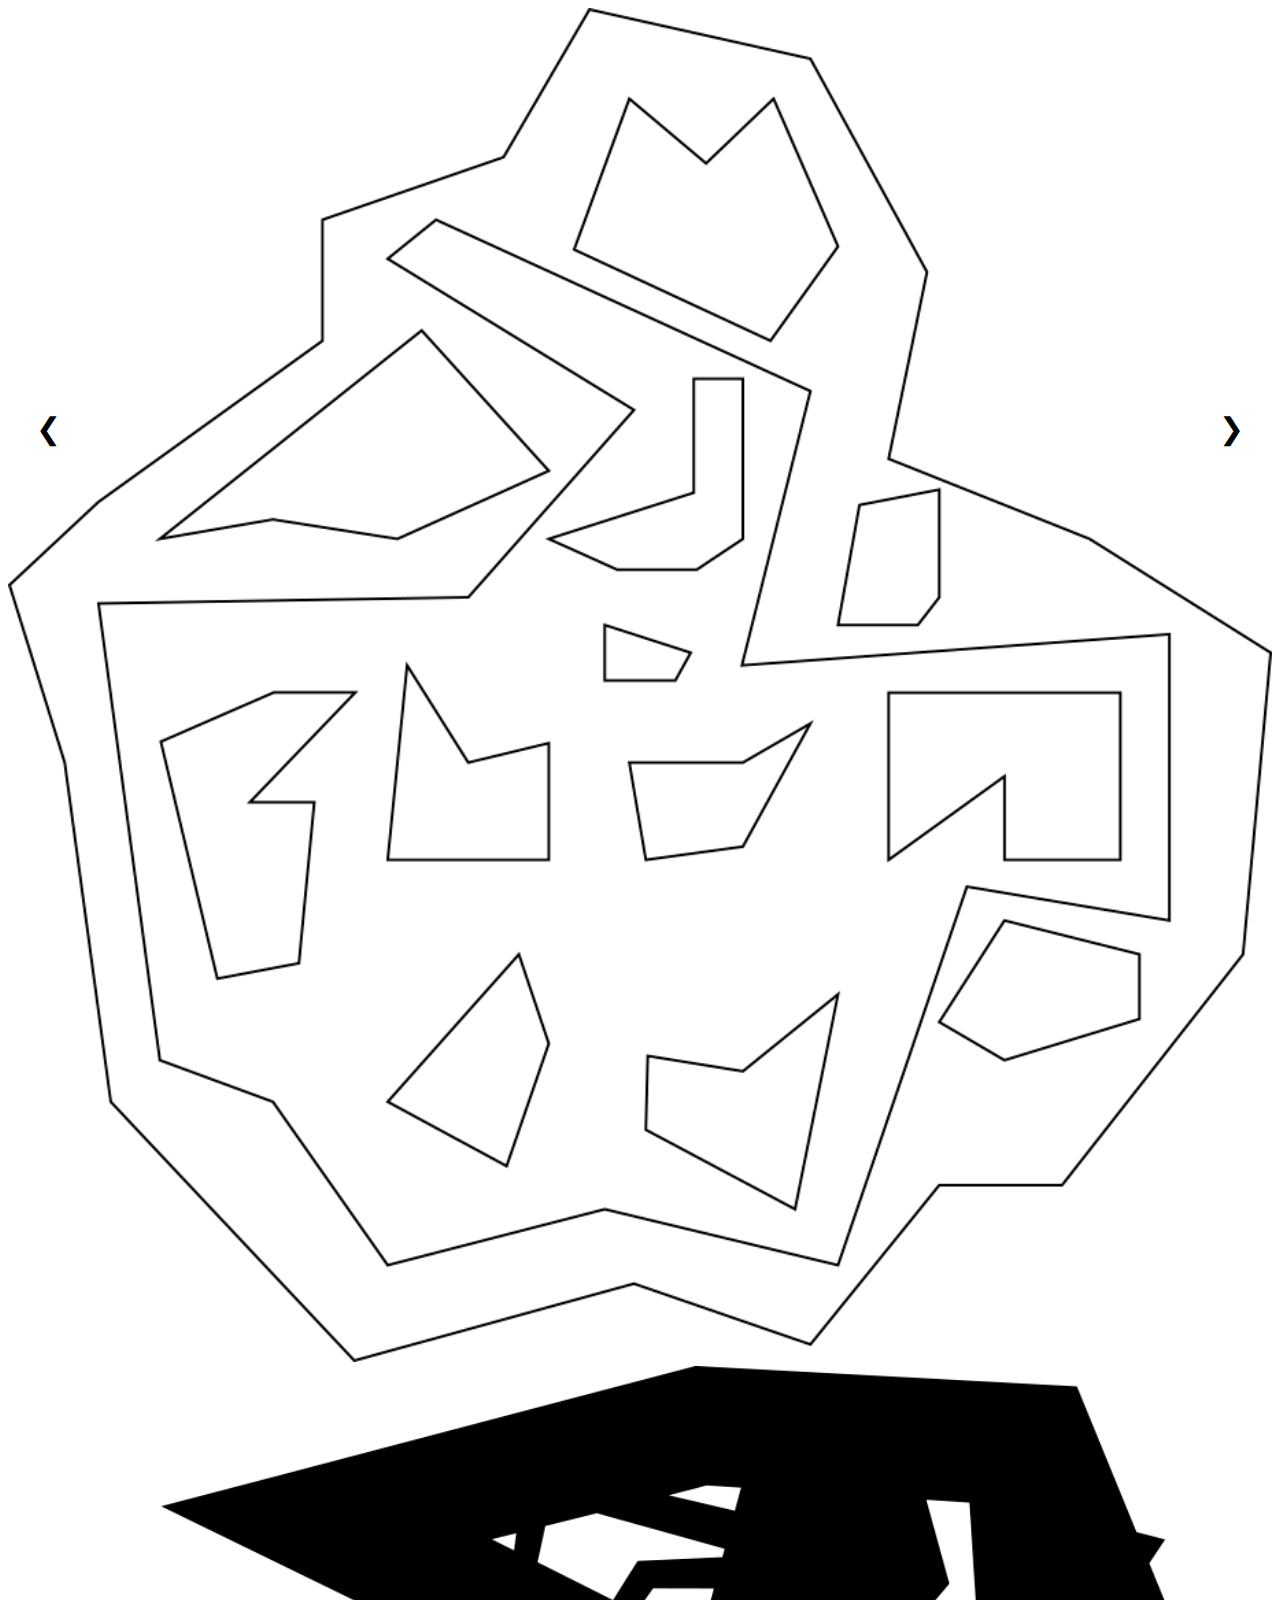
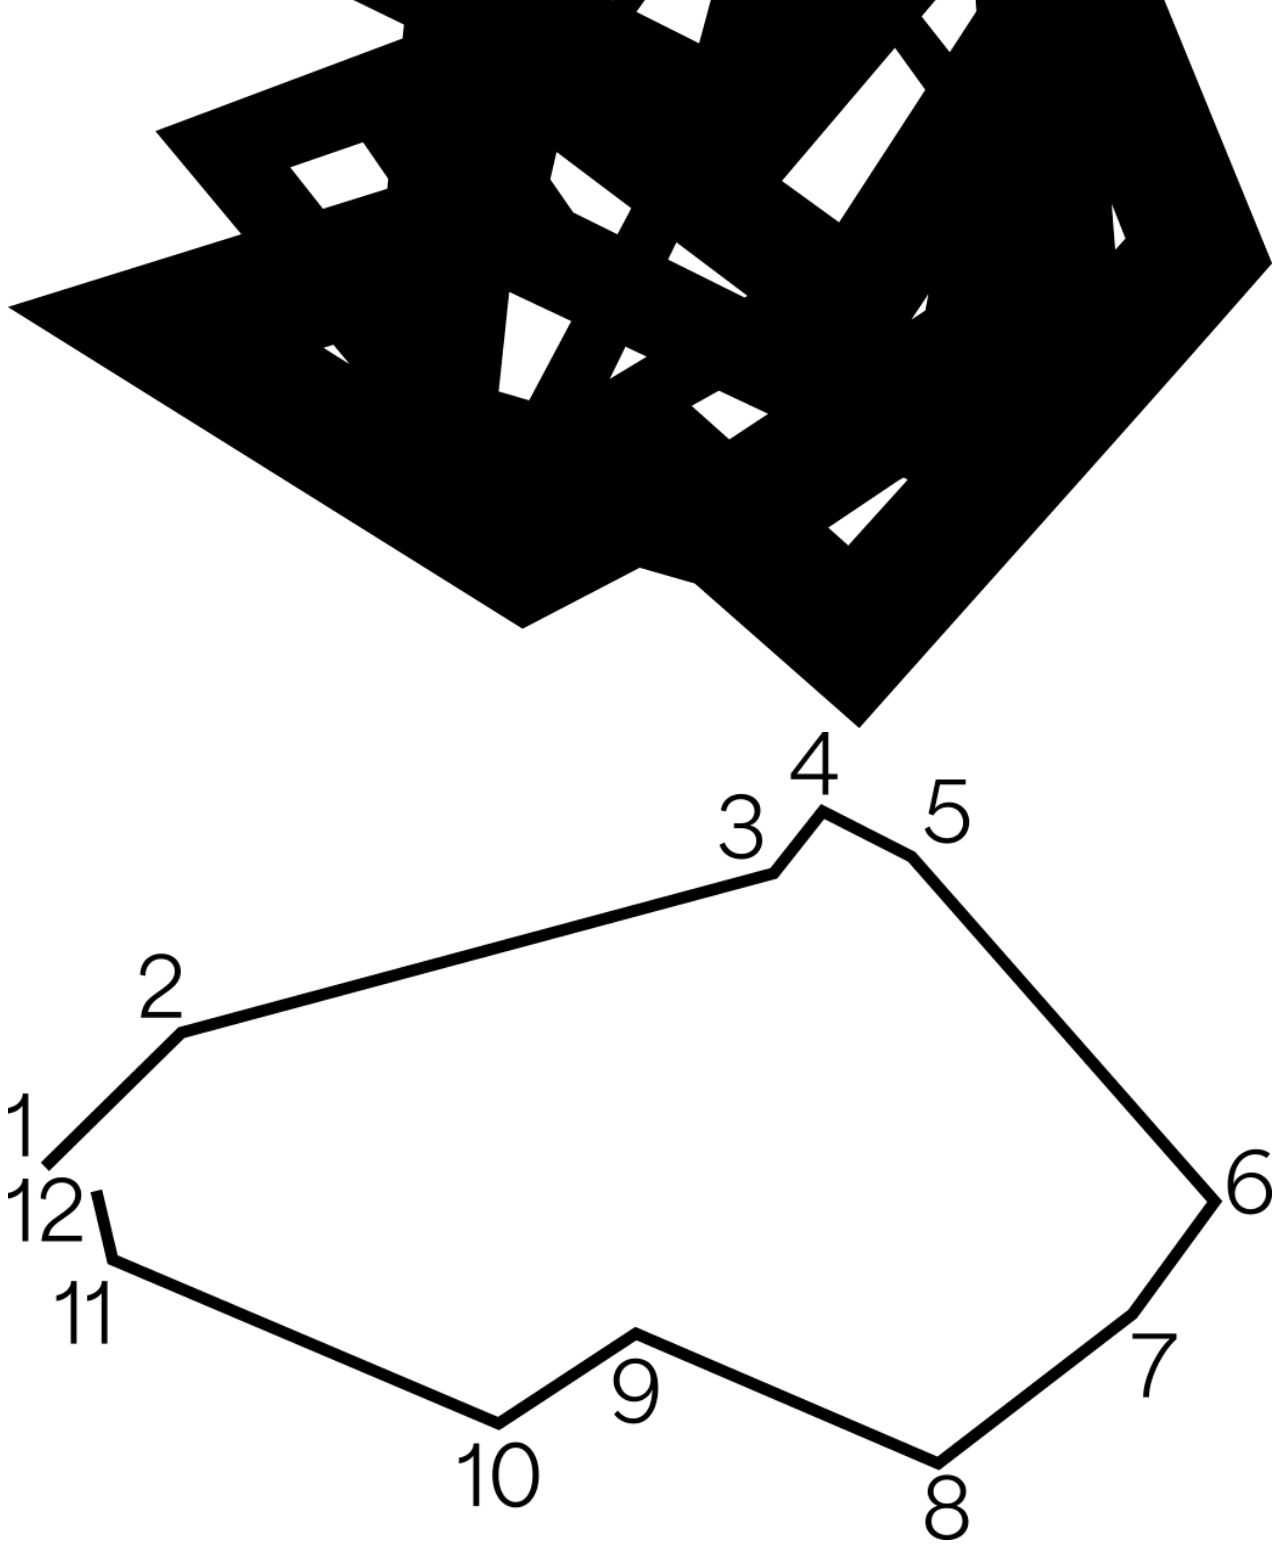
<file: blackvectorlines.html>
<!DOCTYPE html>
<html lang="en">
<head>
    <meta charset="UTF-8">
    <meta name="viewport" content="width=device-width, initial-scale=1.0">
    <title>rooooocks</title>
    <link rel="stylesheet" href="style.css">
    <script src="script.js" defer></script>
    <link rel="icon" href="favicon_rockwebsite3.png" type="image/x-icon">
</head>
<body>

    <div class="slideshow-container">
        <div class="mySlides">
          <img src="jpegs/1_blackvectorlines/blackvectorlines1.png" style="width:100%">
        </div>
        <div class="mySlides">
          <img src="jpegs/1_blackvectorlines/blackvectorlines2.png" style="width:100%">
        </div>
        <div class="mySlides">
          <img src="jpegs/1_blackvectorlines/blackvectorlines3.png" style="width:100%">
        </div>
        <a class="prev" onclick="plusSlides(-1)">&#10094;</a>
        <a class="next" onclick="plusSlides(1)">&#10095;</a>
      </div>
    
</body>
</html>
</file>
<file: style.css>
/* TYPE CSS */

a {
    color: black; 
    text-decoration: underline;
}

a:hover, a:focus {
    color: #95ff00; 
    text-decoration: underline; 
}

h1 {
    color: rgb(0, 0, 0);
    font-size: 40px;
    font-weight: bold;
    font-family: "Karla", sans-serif;
    font-weight: 300;
}


.karla-uniquifier {
    font-family: "Karla", sans-serif;
    font-optical-sizing: auto;
    font-weight: 600;
    font-style: normal;
  }

h2 {
    color: rgb(0, 0, 0);
    font-size: 18px;
    padding-bottom: 15px;
    font-family: "Karla", sans-serif;
    font-weight: 300;
}

/* GRID/COLUMNS */

.image-container {
    width: 300px;
    height: AUTO;
    display: flex;
    align-items: center;
    justify-content: center;
}

.random-image {
    max-width:100%;
    max-height: AUTO;
}

.parent-container {
    display: flex;
    justify-content: center;  
    align-items: center;    
    flex-wrap: wrap;  
}

:root {
    --columns: 17; /* Default column number */
}

.image-grid {
    display: grid;
    padding-top: 12vh; 
    gap: 15px;
    grid-template-columns: repeat(var(--columns), 1fr);
}


.image-item {
    display: flex; 
    align-items: center;
    justify-content: center;
}

.image-item img {
    width: 100%;
    height: auto;
    max-width: 100%;
    max-height: 100%;
    object-fit: contain;
}

.image-item img:hover {
    transform: scale(1.05);
}





/* SLIDER */

.slider-container label {
    display: block;
    margin-bottom: 5px;
}

.slider-container {
    position: fixed;
    top: 20px;
    right: 20px;
    z-index: 10;
}


#col-slider {
    appearance: none;
    -webkit-appearance: none;  /* Override default look */
    width: 100%;  /* Full width of its container */
    height: 8px;  /* Height of the track */
    background: #95ff00;  /* Gray background */
    border: 1.5px solid black;
}

#col-slider:hover {
    background: white;  /* Darker background on hover */
    border: 1.5px solid black;
}

#col-slider::-webkit-slider-thumb {
    -webkit-appearance: none; 
    appearance: none;
    width: 20px;  
    height: 20px;  /* Height of the thumb */
    background: white;  /* Green background */
    cursor: pointer; 
    border-radius: 0%;  
    border: 1.5px solid #000; 
}

#col-slider:focus::-webkit-slider-thumb {
    background:  #95ff00;  /* Darker green when focused */
}

/* BREAKPOINT */

@media (max-width: 600px) {
    :root {
        --columns: 2;  /* Reducing columns for smaller screens */
    }

    .image-grid {
        grid-template-columns: repeat(var(--columns, 3), 1fr);  /* Adjust grid layout */
        padding-top: 25vh;  /* Adjust padding */
    }

    .slider-container {
        display: none;  /* Hide the slider container on small screens */
    }

    .slider-container label {
        display: none;  
    }

    #col-slider {
        display: none;  
    }

        .modal-content {
            display: none;
        }

        .modal {
            display: none;
        }

        .modal-content img {
            display: none;
        }

        .close {
            display: none;
        }

        .prev, .next  {
            display: none;
        }

    }





/* HEADER */
.navigation {
    position: fixed;
}

.header-container {
    display: flex;
    justify-content: space-between; 
    align-items: center;
    width: 100vw;
}

.left-content {
    display: flex;
    align-items: center;
}

.right-content {
    display: flex;
    align-items: center;
    justify-content: flex-end; 
    margin-right: 20px;
}


.right-content a, .right-content button {
    margin-left: 10px; /* Space between elements in the right content */
}

/* ABOUT BUTTON */
.popup {
    display: none; /* Hidden by default */
    position: fixed;
    left: 50%;
    top: 50%;
    transform: translate(-50%, -50%);
    width: 400px; 
    height: 400px;
    background-color:  #95ff00;;
    border: solid black 1.5px;
    z-index: 1000; 
    padding: 20px;
    box-sizing: border-box;
}

#closeButton {
    position: absolute; /* Position the button absolutely within .popup */
    top: 10px; /* Distance from the top of the container */
    right: 10px; /* Distance from the right of the container */
    padding: 5px 5px; /* Padding inside the button */
}

/* BUTTON */
button {
    background-color: #ffffff; 
    color: rgb(0, 0, 0);              
    border:solid;             
    padding: 10px 8px;        
    text-align: center;       
    text-decoration: none;     
    display: inline-block;    
    font-size: 14px;      
    margin: 4px 2px;           
    cursor: pointer;                
}

button:hover {
    background-color: #95ff00; 
    color: rgb(0, 0, 0);   
    border:solid;           
}

.active-button {
    background-color: #95ff00; /* Green background for active state */
    color: black; /* Change text color if needed */
}


/* SLIDESHOW */
/* Style for the Modal (background) */
  
  .modal {
    display: none; 
    position: fixed;
    top: 50%;
    left: 50%;
    transform: translate(-50%, -50%);
    z-index: 1000;
   
}

.modal-content img {
    max-width: 100%; 
    max-height: 100%; 
    display: block; 
    object-fit: contain; 
}


  /* Modal Content */
  .modal-content {
    position: relative;
    background-color: #fff;
    margin: 20% auto; /* 15% from the top and centered */
    padding: 20px;
    border: 1.5px solid black;
    width: 80%; /* Could be more or less, depending on screen size */
    max-width: 600px; 
    box-sizing: border-box;
    display: flex;
    justify-content: center;
    align-items: center;
  }

 
  
  #closeButton {
    position: absolute;  /* Position relative to its nearest positioned ancestor */
    top: 10px;           /* 10 pixels from the top of the modal */
    right: 10px;         /* 10 pixels from the right of the modal */
    padding: 3px 5px;   /* Padding inside the button for better touch */
    cursor: pointer;     /* Pointer cursor on hover */
    border: solid black 1.5px;        /* No border */
    background: white;    /* No background */
    color: black;         /* Light grey color, adjust as needed */
    font-size: 18px;
    font-family: "Karla", sans-serif;
    font-weight: 300;
}

#closeButton:hover {
    color: black;        
    background: #95ff00;
}


  /* Navigation Buttons */
  .prev, .next {
    cursor: pointer;
    position: absolute;
    transform: translateY(-50%);
    top: 50%;
    width: auto;
    margin-top: -22px;
    padding: 16px;
    color: black;
    font-size: 30px;
    font-family: "Karla", sans-serif;
    font-weight: 300;
    transition: 0.6s ease;
    text-decoration: none; 
    background: transparent;
    border: none; 
    z-index: 10;
  }
  
  /* Position the "next button" to the right */
  .next {
    right: 20px;
  }
  
  /* Position the "prev button" to the left */
  .prev {
    left: 20px;
  }
  
  .prev:hover {
    color: black; /* Set text color */
    text-decoration: none; /* Ensure no underline */
}

.next:hover {
    color: black; /* Set text color */
    text-decoration: none; /* Ensure no underline */
}
</file>
